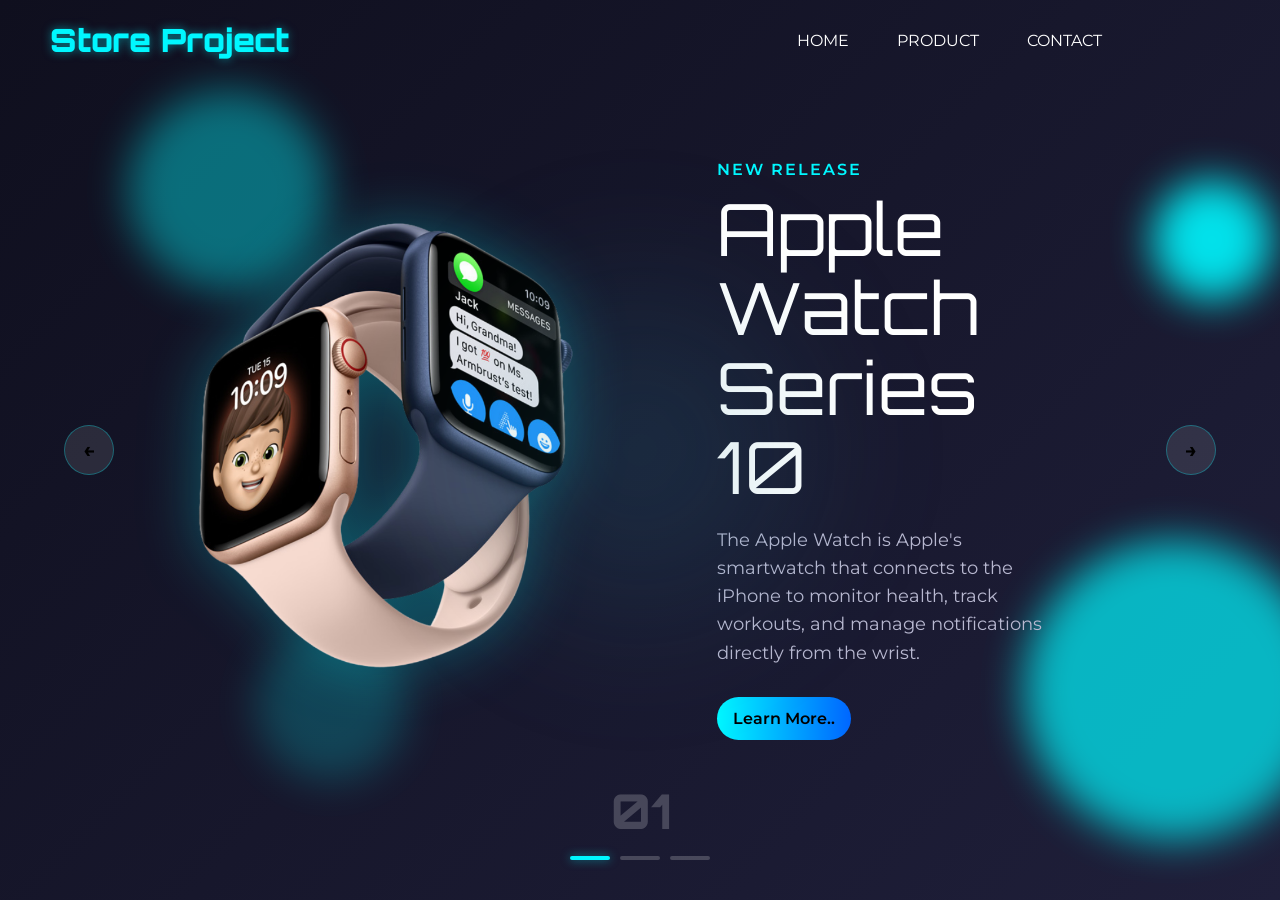
<file: index.html>
<!DOCTYPE html>
<html lang="pt-br">

<head>
    <meta charset="UTF-8">
    <meta name="viewport" content="width=device-width, initial-scale=1.0">
    <link rel="preconnect" href="https://fonts.googleapis.com">
    <link rel="preconnect" href="https://fonts.gstatic.com" crossorigin>
    <link
        href="https://fonts.googleapis.com/css2?family=Montserrat:ital,wght@0,100..900;1,100..900&family=Orbitron:wght@400..900&display=swap"
        rel="stylesheet">
    <link rel="stylesheet" href="./style.css">
    <title>Project Store</title>
</head>

<body>
    <header>
        <div class="logo">Store Project</div>
        <nav>
            <ul>
                <li>HOME</li>
                <li>PRODUCT</li>
                <li>CONTACT</li>
            </ul>
        </nav>
    </header>

    <main class="container">
        <div class="tech-circle">
            <div class="circle"></div>
            <div class="circle"></div>
            <div class="circle"></div>
            <div class="circle"></div>
        </div>
        <div class="list">
            <div class="item active">
                <div class="product-img">
                    <img src="assets/img/img/apple-watch.png" alt="Apple Watch">
                </div>
                <div class="content">
                    <p class="product-tag">New Release</p>
                    <p class="product-name">Apple Watch Series 10</p>
                    <p class="description">
                        The Apple Watch is Apple's smartwatch that connects to the iPhone to monitor health, track workouts, and manage notifications directly from the wrist.
                    </p>
                    <button class="btn">Learn More..</button>
                </div>
            </div>

            <div class="item">
                <div class="product-img">
                    <img src="assets/img/img/air-pods.png" alt="Air Pods Max">
                </div>
                <div class="content">
                    <p class="product-tag">Premium Sound</p>
                    <p class="product-name">Air Pods Max 2</p>
                    <p class="description">
                        AirPods Max are Apple's most advanced and premium over-ear headphones, focused on high-fidelity sound and a luxury finish.
                    </p>
                    <button class="btn">Learn More..</button>
                </div>

            </div>

            <div class="item">
                <div class="product-img">
                    <img src="assets/img/img/vision-pro.png" alt="Vision Pro">
                </div>
                <div class="content">
                    <p class="product-tag">High Performance</p>
                    <p class="product-name">Vision Pro</p>
                    <p class="description">
                        The Apple Vision Pro is a revolutionary spatial computer developed by Apple that blends the real world with digital content.
                    </p>
                    <button class="btn">Learn More..</button>
                </div>

            </div>

        </div>
        <div class="arrows">
            <button class="arrow-btn" id="prev">
                <h2> &larr;</h2>
            </button>
            <button class="arrow-btn" id="next">
                <h2> &rarr;</h2>
            </button>
        </div>
        <div class="indicadores">
  <div class="numbers">01</div>
  <div class="dots">
    <div class="dot active"></div>
    <div class="dot"></div>
    <div class="dot"></div>
  </div>
</div>

    </main>

</body>
<script src="./scripts.js"></script>
</html>
</file>
<file: style.css>
* {
    margin: 0;
    padding: 0;
    box-sizing: border-box;
    list-style: none;
    font-family: "Montserrat", sans-serif;
}

body {
    background-color: #0f0f1e;
    color: #fff;
    font-size: 16px;
    overflow: hidden;
}

header {
    position: fixed;
    width: 90vw;
    top: 0;
    padding: 20px 50px;
    display: flex;
    justify-content: space-between;
    align-items: center;
    z-index: 3;
}

.logo {
    font-family: "Orbitron", sans-serif;
    font-size: 2rem;
    font-weight: 900;
    color: #00f7ff;
    text-shadow: 0 0 10px rgba(0, 247, 255, 0.5);
}

header nav ul {
    display: flex;
    gap: 48px;
}

header nav ul li {
    cursor: pointer;
    position: relative;
    padding: 5px 0;
}

header nav ul li::after {
    content: '';
    position: absolute;
    left: 0;
    bottom: 0;
    width: 0;
    height: 2px;
    background-color: #00f7ff;
    transition: width 0.5s ease;
}

header nav ul li:hover::after {
    width: 100%;
}

.container {
    height: 100vh;
    position: relative;
    background: linear-gradient(135deg, #0f0f1e 0%, #1f1f3a 100%);
    overflow: hidden;
}

.container::before {
    content: '';
    width: 500px;
    height: 500px;
    border-radius: 50%;
    background: radial-gradient(circle, rgba(46, 143, 167, 0.2) 0%, rgba(15, 15, 30, 0) 70%);
    position: absolute;
    top: 50%;
    left: 50%;
    transform: translate(-50%, -50%);
    filter: blur(50px);
    z-index: 1;
    animation: pulse 1s infinite alternate;
}

@keyframes pulse {
    0% {
        opacity: 0.5;
        transform: translate(-50%, -50%) scale(0.8);
    }

    100% {
        opacity: 1;
        transform: translate(-50%, -50%) scale(2);
    }
}

.list {
    width: 80%;
    height: 100%;
    margin: 0 auto;
    position: relative;
}

.item {
    position: absolute;
    inset: 0;
    display: flex;
    justify-content: center;
    align-items: center;
    opacity: 0;

    /* ANIMACAO */

    transform: translateX(100vw);
    transition: transform 0.7s ease-in-out, opacity 0.7s ease-in-out;


}

.active {
    opacity: 1;
    transform: translateX(0);
}

.producty-img {
    width: 45%;
    height: 100%;
    display: flex;
    align-items: center;
    justify-content: center;
    position: relative;
    z-index: 2;
}

.product-img img {
    max-width: 80% !important;
    max-height: 60% !important;
    filter: drop-shadow(0 0 30px rgba(0, 247, 255, 0.3));

    /* ANIMACAO */
    transform: translateX(200px);
    opacity: 0;
    transition: transform 0.6s ease, opacity 0.6s ease;
    transition-delay: 0.5s;
}

.item.active .product-img img {
    transform: translateX(0);
    opacity: 1;
}

.content {
    width: 55%;
    padding-right: 80px;
    display: flex;
    align-items: flex-start;
    justify-content: center;
    z-index: 2;
    flex-direction: column;
}

.product-tag {
    font-size: 1rem;
    text-transform: uppercase;
    color: #00f7ff;
    font-weight: 600;
    letter-spacing: 2px;
    margin-bottom: 10px;
}

.product-name {
    font-size: 4.5rem;
    font-family: "Orbitron", sans-serif;
    line-height: 1.1;
    margin-bottom: 20px;


    transform: translateX(200px);
    opacity: 0;
    transition: transform 0.6s ease, opacity 0.6s ease;
    transition-delay: 0.5s;
}

.item.active .product-name {
    transform: translateX(0);
    opacity: 1;
}

.description {
    font-size: 1.1rem;
    color: #b8b8d0;
    line-height: 1.6;
    margin-bottom: 30px;
    max-width: 600px;
    transform: translateX(200px);
    opacity: 0;
    transition: transform 0.6s ease, opacity 0.6s ease;
    transition-delay: 0.5s;
}

.item.active .description {
    transform: translateX(0);
    opacity: 1;
}

.btn {
    padding: 12px 16px;
    background: linear-gradient(90deg, #00f7ff, #0066ff);
    border-radius: 30px;
    color: #000;
    font-size: 1rem;
    font-weight: 600;
    cursor: pointer;
    border: none;
}

.btn:hover {
    opacity: 0.3;
}

.arrows {
    position: absolute;
    width: 90%;
    display: flex;
    justify-content: space-between;
    top: 50%;
    left: 50%;
    transform: translate(-50%, -50%);
    z-index: 5;
}

.arrow-btn {
    width: 50px;
    height: 50px;
    border-radius: 50%;
    cursor: pointer;
    background-color: rgba(255, 255, 255, 0.1);
    border: 1px solid rgba(0, 247, 255, 0.3);
}

.arrow-btn:hover {
    background-color: rgba(0, 247, 255, 0.2);
    border-color: #00f7ff;
}

.indicadores {
    position: absolute;
    bottom: 40px;
    left: 50%;
    transform: translateX(-50%);
    display: flex;
    flex-direction: column;
    align-items: center;
    gap: 15px;
    z-index: 10;
}

.numbers {
    font-family: "Orbitron", sans-serif;
    font-size: 3rem;
    font-weight: 800;
    color: rgba(255, 255, 255, 0.2);
}

.dots {
    display: flex;
    gap: 10px;
}

.dot {
    width: 40px;
    height: 4px;
    background-color: rgba(255, 255, 255, 0.2);
    border-radius: 2px;
}

.dot.active {
    background-color: #00f7ff;
    box-shadow: 0 0 10px rgba(0, 247, 255, 0.5);
}

.tech-circle {
    position: absolute;
    top: 0;
    left: 0;
    width: 100%;
    height: 100%;
    overflow: hidden;
}

.circle {
    position: absolute;
    border-radius: 50%;
    border: 1px solid rgba(0, 247, 255, 0.2);
}

.circle:nth-child(1) {
    width: 200px;
    height: 200px;
    top: 10%;
    left: 10%;
    filter: blur(20px);
    background-color: #00f7ff;
    opacity: 0.4;
}

.circle:nth-child(2) {
    width: 300px;
    height: 300px;
    top: 60%;
    left: 80%;
    filter: blur(20px);
    background-color: #00f7ff;
    opacity: 0.7;
}

.circle:nth-child(3) {
    width: 150px;
    height: 150px;
    top: 70%;
    left: 20%;
    filter: blur(20px);
    background-color: #00f7ff;
    opacity: 0.2;
}

.circle:nth-child(4) {
    width: 120px;
    height: 120px;
    top: 20%;
    left: 90%;
    filter: blur(20px);
    background-color: #00f7ff;
    opacity: 0.9;
}

/* RESPONSIVO FINAL - só esse */
@media (max-width: 768px) {
    body {
        overflow-x: hidden;
    }

    header nav {
        display: none !important;
    }

    .list .item {
        flex-direction: column !important;
        padding-top: 80px !important;
    }

    .product-image img {
        width: 240px !important;
    }

    .product-name {
        font-size: 32px !important;
    }

    .content {
        width: 90% !important;
        text-align: center !important;
    }
}
</file>
<file: assets/style.css>
* {
    margin: 0;
    padding: 0;
    box-sizing: border-box;
    list-style: none;
    font-family: "Montserrat", sans-serif;
}

body {
    background-color: #0f0f1e;
    color: #fff;
    font-size: 16px;
    overflow: hidden;
}

header {
    position: fixed;
    width: 90vw;
    top: 0;
    padding: 20px 50px;
    display: flex;
    justify-content: space-between;
    align-items: center;
    z-index: 3;
}

.logo {
    font-family: "Orbitron", sans-serif;
    font-size: 2rem;
    font-weight: 900;
    color: #00f7ff;
    text-shadow: 0 0 10px rgba(0, 247, 255, 0.5);
}

header nav ul {
    display: flex;
    gap: 48px;
}

header nav ul li {
    cursor: pointer;
    position: relative;
    padding: 5px 0;
}

header nav ul li::after {
    content: '';
    position: absolute;
    left: 0;
    bottom: 0;
    width: 0;
    height: 2px;
    background-color: #00f7ff;
    transition: width 0.5s ease;
}

header nav ul li:hover::after {
    width: 100%;
}

.container {
    height: 100vh;
    position: relative;
    background: linear-gradient(135deg, #0f0f1e 0%, #1f1f3a 100%);
    overflow: hidden;
}

.container::before {
    content: '';
    width: 500px;
    height: 500px;
    border-radius: 50%;
    background: radial-gradient(circle, rgba(46, 143, 167, 0.2) 0%, rgba(15, 15, 30, 0) 70%);
    position: absolute;
    top: 50%;
    left: 50%;
    transform: translate(-50%, -50%);
    filter: blur(50px);
    z-index: 1;
    animation: pulse 1s infinite alternate;
}

@keyframes pulse {
    0% {
        opacity: 0.5;
        transform: translate(-50%, -50%) scale(0.8);
    }

    100% {
        opacity: 1;
        transform: translate(-50%, -50%) scale(2);
    }
}

.list {
    width: 80%;
    height: 100%;
    margin: 0 auto;
    position: relative;
}

.item {
    position: absolute;
    inset: 0;
    display: flex;
    justify-content: center;
    align-items: center;
    opacity: 0;

    /* ANIMACAO */

    transform: translateX(100vw);
    transition: transform 0.7s ease-in-out, opacity 0.7s ease-in-out;


}

.active {
    opacity: 1;
    transform: translateX(0);
}

.producty-img {
    width: 45%;
    height: 100%;
    display: flex;
    align-items: center;
    justify-content: center;
    position: relative;
    z-index: 2;
}

.product-img img {
    max-width: 80% !important;
    max-height: 60% !important;
    filter: drop-shadow(0 0 30px rgba(0, 247, 255, 0.3));

    /* ANIMACAO */
    transform: translateX(200px);
    opacity: 0;
    transition: transform 0.6s ease, opacity 0.6s ease;
    transition-delay: 0.5s;
}

.item.active .product-img img {
    transform: translateX(0);
    opacity: 1;
}

.content {
    width: 55%;
    padding-right: 80px;
    display: flex;
    align-items: flex-start;
    justify-content: center;
    z-index: 2;
    flex-direction: column;
}

.product-tag {
    font-size: 1rem;
    text-transform: uppercase;
    color: #00f7ff;
    font-weight: 600;
    letter-spacing: 2px;
    margin-bottom: 10px;
}

.product-name {
    font-size: 4.5rem;
    font-family: "Orbitron", sans-serif;
    line-height: 1.1;
    margin-bottom: 20px;


    transform: translateX(200px);
    opacity: 0;
    transition: transform 0.6s ease, opacity 0.6s ease;
    transition-delay: 0.5s;
}

.item.active .product-name {
    transform: translateX(0);
    opacity: 1;
}

.description {
    font-size: 1.1rem;
    color: #b8b8d0;
    line-height: 1.6;
    margin-bottom: 30px;
    max-width: 600px;
    transform: translateX(200px);
    opacity: 0;
    transition: transform 0.6s ease, opacity 0.6s ease;
    transition-delay: 0.5s;
}

.item.active .description {
    transform: translateX(0);
    opacity: 1;
}

.btn {
    padding: 12px 16px;
    background: linear-gradient(90deg, #00f7ff, #0066ff);
    border-radius: 30px;
    color: #000;
    font-size: 1rem;
    font-weight: 600;
    cursor: pointer;
    border: none;
}

.btn:hover {
    opacity: 0.3;
}

.arrows {
    position: absolute;
    width: 90%;
    display: flex;
    justify-content: space-between;
    top: 50%;
    left: 50%;
    transform: translate(-50%, -50%);
    z-index: 5;
}

.arrow-btn {
    width: 50px;
    height: 50px;
    border-radius: 50%;
    cursor: pointer;
    background-color: rgba(255, 255, 255, 0.1);
    border: 1px solid rgba(0, 247, 255, 0.3);
}

.arrow-btn:hover {
    background-color: rgba(0, 247, 255, 0.2);
    border-color: #00f7ff;
}

.indicadores {
    position: absolute;
    bottom: 40px;
    left: 50%;
    transform: translateX(-50%);
    display: flex;
    flex-direction: column;
    align-items: center;
    gap: 15px;
    z-index: 10;
}

.numbers {
    font-family: "Orbitron", sans-serif;
    font-size: 3rem;
    font-weight: 800;
    color: rgba(255, 255, 255, 0.2);
}

.dots {
    display: flex;
    gap: 10px;
}

.dot {
    width: 40px;
    height: 4px;
    background-color: rgba(255, 255, 255, 0.2);
    border-radius: 2px;
}

.dot.active {
    background-color: #00f7ff;
    box-shadow: 0 0 10px rgba(0, 247, 255, 0.5);
}

.tech-circle {
    position: absolute;
    top: 0;
    left: 0;
    width: 100%;
    height: 100%;
    overflow: hidden;
}

.circle {
    position: absolute;
    border-radius: 50%;
    border: 1px solid rgba(0, 247, 255, 0.2);
}

.circle:nth-child(1) {
    width: 200px;
    height: 200px;
    top: 10%;
    left: 10%;
    filter: blur(20px);
    background-color: #00f7ff;
    opacity: 0.4;
}

.circle:nth-child(2) {
    width: 300px;
    height: 300px;
    top: 60%;
    left: 80%;
    filter: blur(20px);
    background-color: #00f7ff;
    opacity: 0.7;
}

.circle:nth-child(3) {
    width: 150px;
    height: 150px;
    top: 70%;
    left: 20%;
    filter: blur(20px);
    background-color: #00f7ff;
    opacity: 0.2;
}

.circle:nth-child(4) {
    width: 120px;
    height: 120px;
    top: 20%;
    left: 90%;
    filter: blur(20px);
    background-color: #00f7ff;
    opacity: 0.9;
}

/* RESPONSIVO FINAL - só esse */
@media (max-width: 768px) {
    body {
        overflow-x: hidden;
    }

    header nav {
        display: none !important;
    }

    .list .item {
        flex-direction: column !important;
        padding-top: 80px !important;
    }

    .product-image img {
        width: 240px !important;
    }

    .product-name {
        font-size: 32px !important;
    }

    .content {
        width: 90% !important;
        text-align: center !important;
    }
}
</file>
